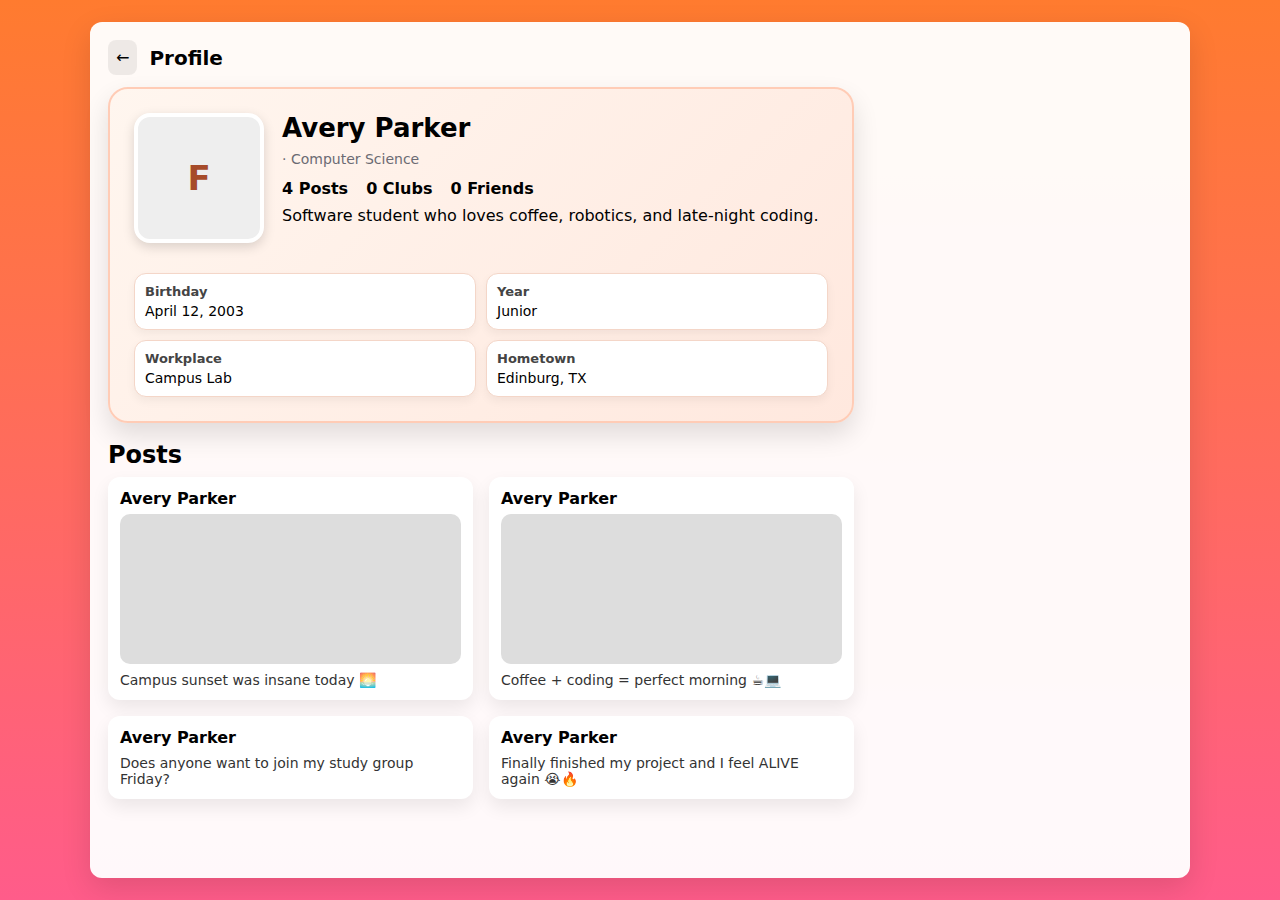
<file: profileAI.html>
<!doctype html>
<html lang="en">
<head>
  <meta charset="utf-8" />
  <title>Profile — Vaquero Social</title>
  <meta name="viewport" content="width=device-width,initial-scale=1" />
  <style>
    :root{
      --accent:#ff7b2f;
      --accent-2:#ff5c8a;
      --muted:#6b6b73;
      --card:#ffffff;
      --maxw:1100px;
    }
    *{box-sizing:border-box;font-family:system-ui,-apple-system,Segoe UI,Roboto,Helvetica,Arial;}
    body{ margin:0; background:linear-gradient(180deg,var(--accent),var(--accent-2)); min-height:100vh; display:flex; justify-content:center; padding:22px; }

    .wrap{ width:100%; max-width:var(--maxw); background:rgba(255,255,255,0.96); border-radius:12px; padding:18px; box-shadow:0 10px 30px rgba(0,0,0,0.12); }
    .grid{ display:grid; grid-template-columns: 1fr 300px; gap:18px; align-items:start; }

    /* REDESIGNED PROFILE CARD */
    .profile-card{
      background: linear-gradient(135deg,#fff6ef,#ffe8de);
      border-radius:20px;
      padding:24px;
      display:flex;
      flex-direction:column;
      gap:18px;
      border:2px solid #ffccb6;
      box-shadow:0 12px 26px rgba(0,0,0,0.12);
      position:relative;
    }

    .pfp-row{ display:flex; gap:18px; }
    .pfp{
      width:130px; height:130px;
      border-radius:16px;
      background:#eee;
      border:4px solid #fff;
      box-shadow:0 4px 12px rgba(0,0,0,0.15);
      display:flex; align-items:center; justify-content:center;
      font-size:34px; font-weight:900; color:#a64b2a;
    }

    .main-info{ flex:1; display:flex; flex-direction:column; gap:8px; }
    .name{ font-size:26px; font-weight:900; }
    .minor{ font-size:14px; color:var(--muted); }
    .stats{ display:flex; gap:18px; font-weight:800; margin-top:4px; }

    /* About fields inside profile card */
    .about-section{ margin-top:12px; display:grid; grid-template-columns:1fr 1fr; gap:10px; }
    .about-box{
      background:#fff;
      padding:10px;
      border-radius:12px;
      border:1px solid #f4d6c8;
      font-size:14px;
      box-shadow:0 4px 10px rgba(0,0,0,0.05);
    }
    .about-box strong{ display:block; margin-bottom:4px; font-size:13px; color:#444; }

    /* POSTS */
    .posts-title{ font-size:24px; font-weight:900; margin:18px 0 8px 0; }
    .masonry{ column-count:2; column-gap:16px; }
    .post{ display:inline-block; width:100%; margin-bottom:16px; background:#fff; border-radius:12px; padding:12px; box-shadow:0 8px 18px rgba(0,0,0,0.08); }
    .post .img{ width:100%; height:150px; border-radius:10px; background:#ddd; }

    @media(max-width:980px){ .grid{ grid-template-columns:1fr; } .masonry{ column-count:1; } }
  </style>
</head>
<body>
  <div class="wrap">
    <header class="top" style="display:flex;align-items:center;gap:12px;margin-bottom:12px;">
      <div onclick="history.back()" style="padding:8px;background:#0001;border-radius:8px;cursor:pointer;">←</div>
      <div style="font-size:20px;font-weight:900;">Profile</div>
    </header>

    <div class="grid">
      <div>
        <!-- NEW PROFILE CARD DESIGN -->
        <section class="profile-card">
          <div class="pfp-row">
            <div class="pfp">F</div>

            <div class="main-info">
              <div class="name" id="displayName">Avery Parker</div>
              <div class="minor" id="majorText">· Computer Science</div>

              <div class="stats">
                <div><span id="postsCount">0</span> Posts</div>
                <div><span id="clubsCount">0</span> Clubs</div>
                <div><span id="friendsCount">0</span> Friends</div>
              </div>

              <div class="bio" id="bioText">Software student who loves coffee, robotics, and late-night coding.</div>
            </div>
          </div>

          <!-- About section moved inside profile card -->
          <div class="about-section">
            <div class="about-box"><strong>Birthday</strong><div id="birthday">April 12, 2003</div></div>
            <div class="about-box"><strong>Year</strong><div id="year">Junior</div></div>
            <div class="about-box"><strong>Workplace</strong><div id="workplace">Campus Lab</div></div>
            <div class="about-box"><strong>Hometown</strong><div id="hometown">Edinburg, TX</div></div>
          </div>
        </section>

        <div class="posts-title">Posts</div>
        <section class="masonry" id="postsMasonry"></section>
      </div>

      <aside class="right-panel"></aside>
    </div>
  </div>

  <script>
    // SAMPLE POSTS REQUESTED BY USER
    const samplePosts = [
      { type:'image', text:'Campus sunset was insane today 🌅' },
      { type:'text', text:'Does anyone want to join my study group Friday?' },
      { type:'image', text:'Coffee + coding = perfect morning ☕💻' },
      { type:'text', text:'Finally finished my project and I feel ALIVE again 😭🔥' }
    ];

    const masonry = document.getElementById('postsMasonry');

    samplePosts.forEach(p =>{
      const post = document.createElement('article');
      post.className = 'post';

      post.innerHTML = `
        <div style="font-weight:700;margin-bottom:6px;">Avery Parker</div>
        ${p.type === 'image' ? `<div class='img'></div>` : ''}
        <div style="margin-top:8px;font-size:14px;color:#333;">${p.text}</div>
      `;

      masonry.appendChild(post);
    });

    // Update post count accurately
    document.getElementById('postsCount').textContent = samplePosts.length;
  </script>
</body>
</html>
</file>
